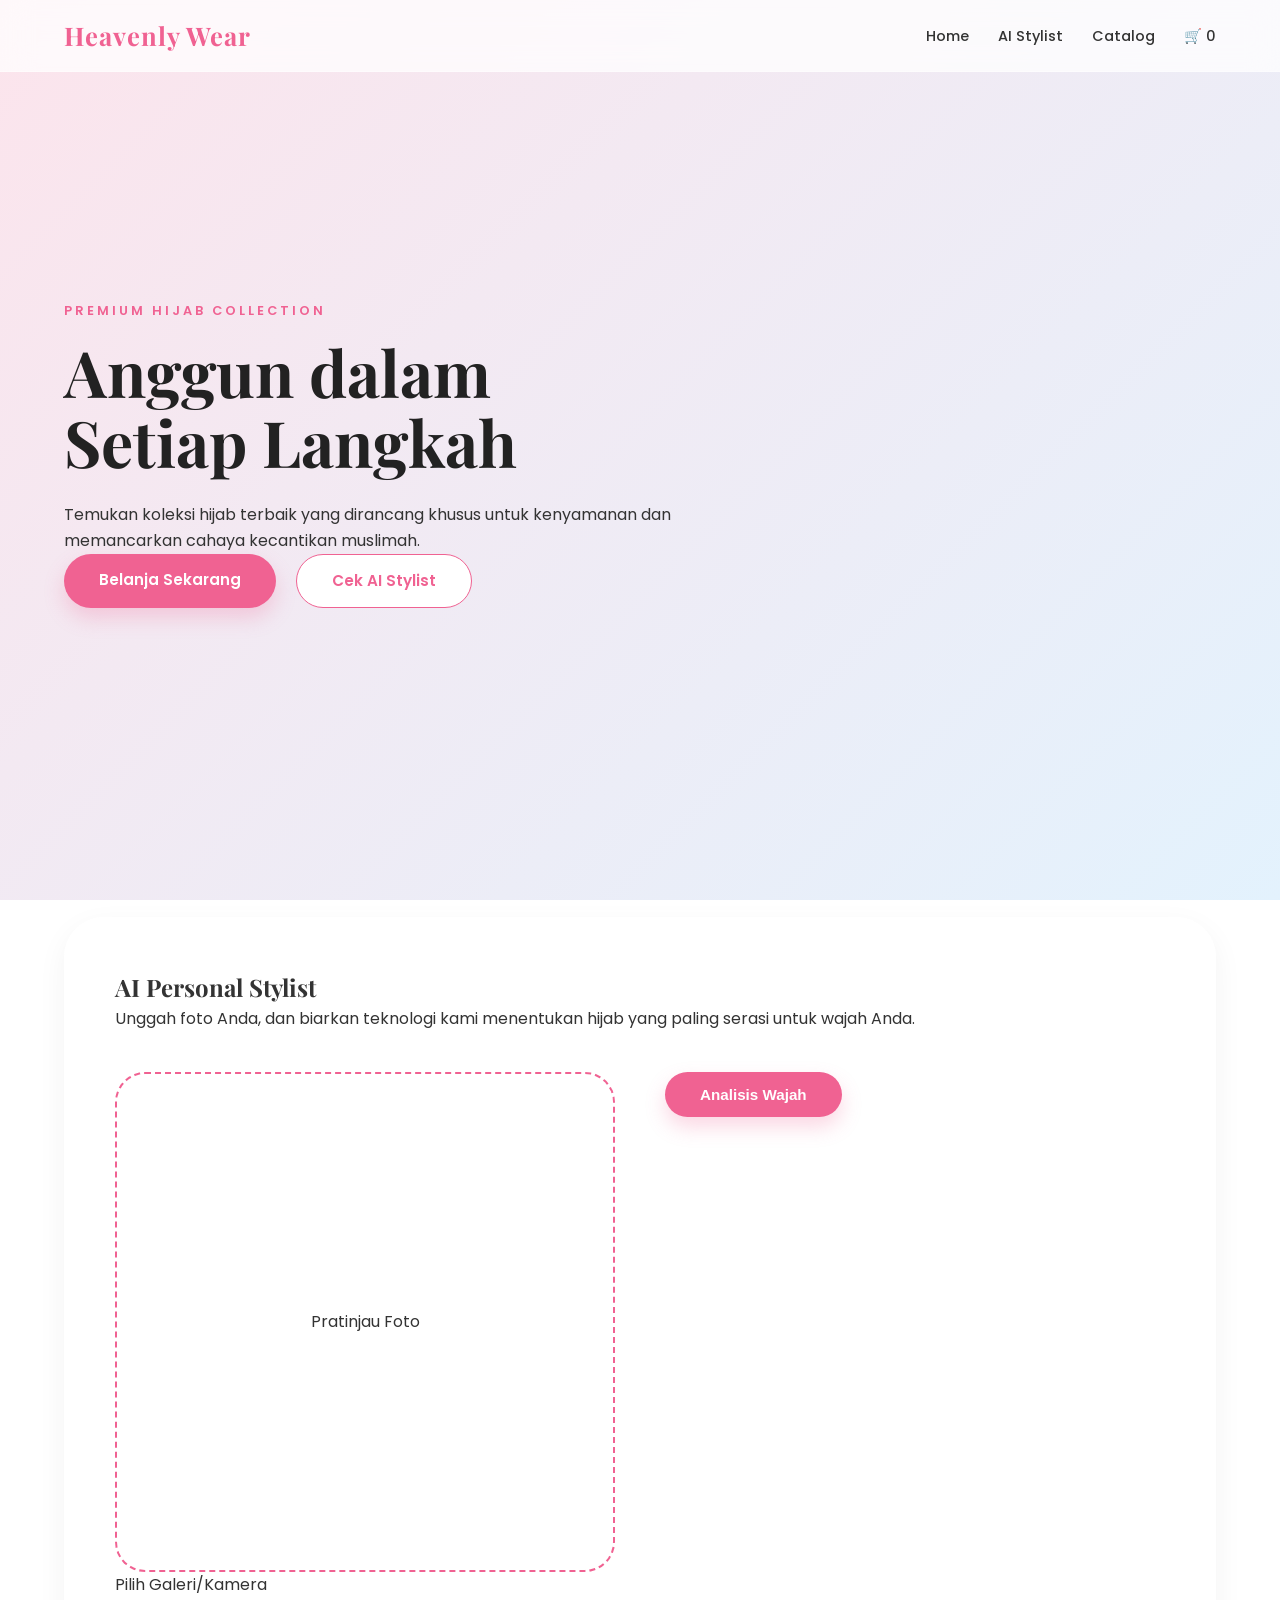
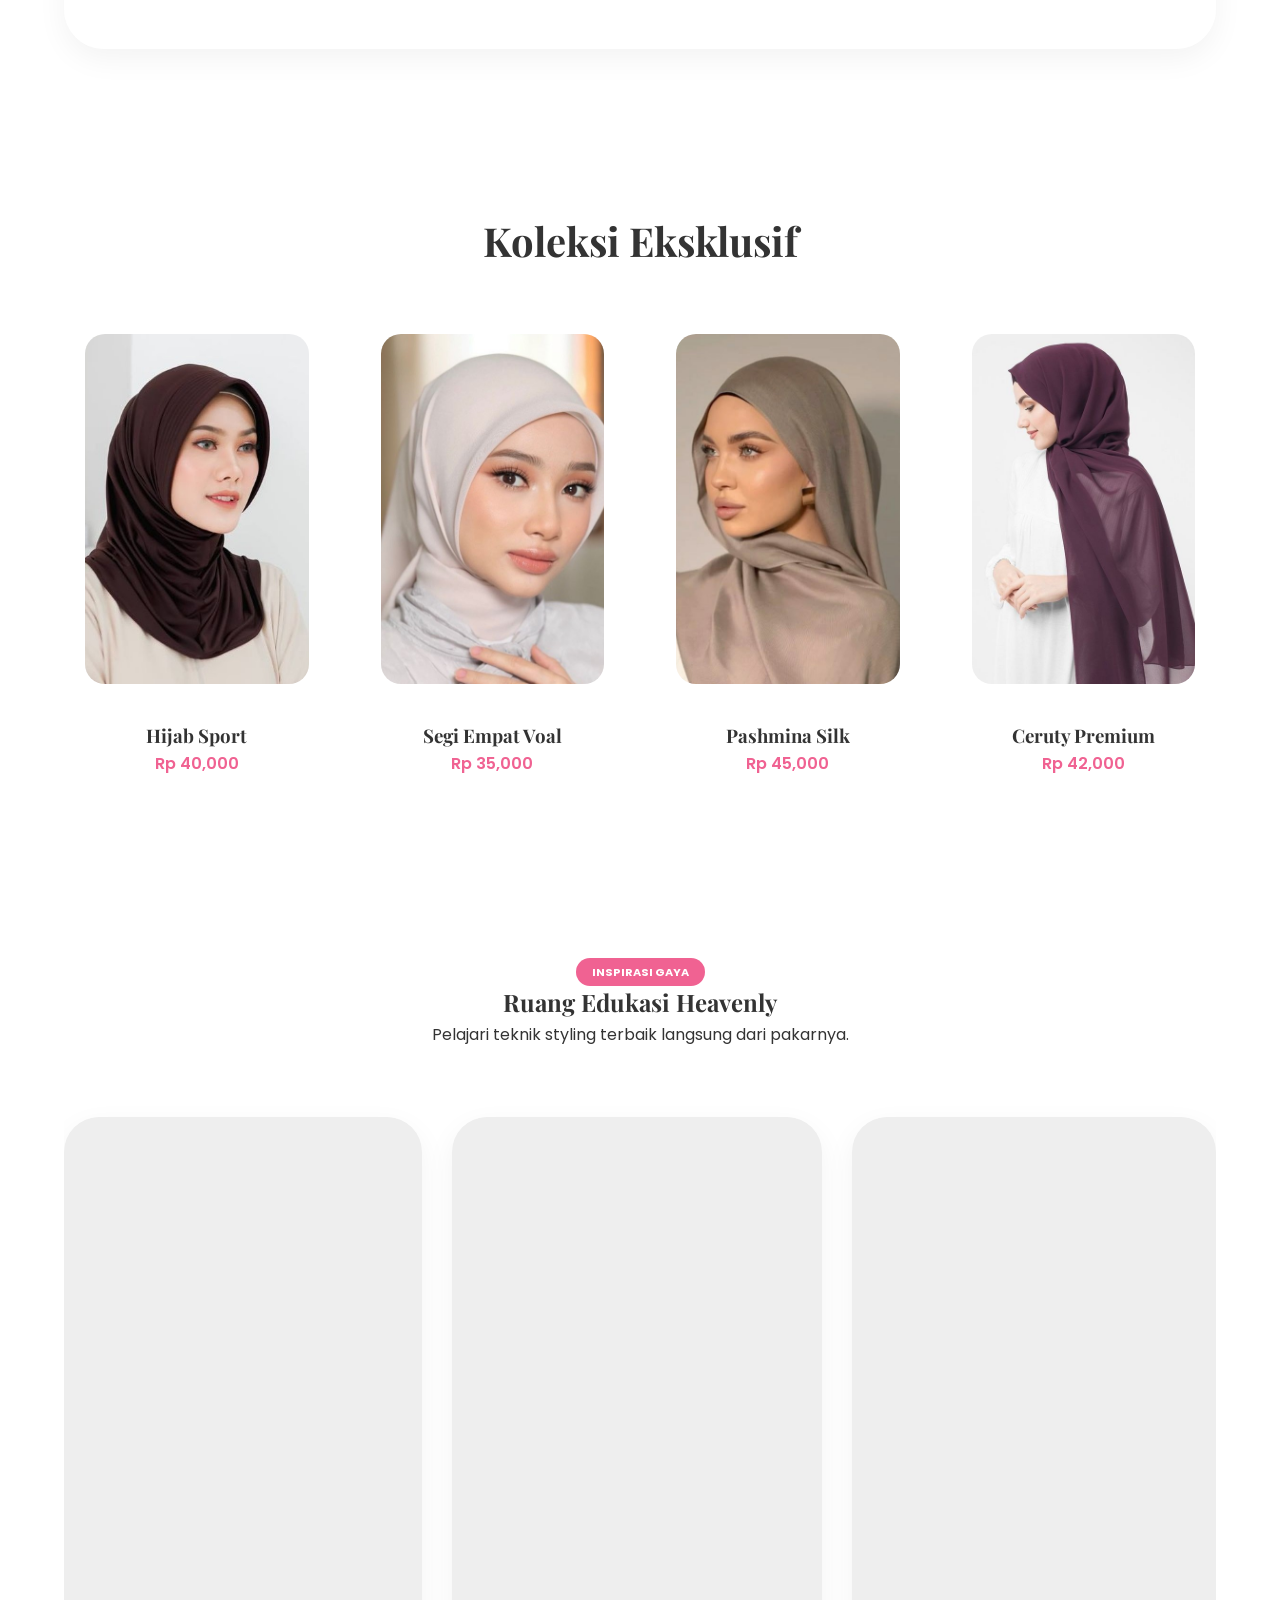
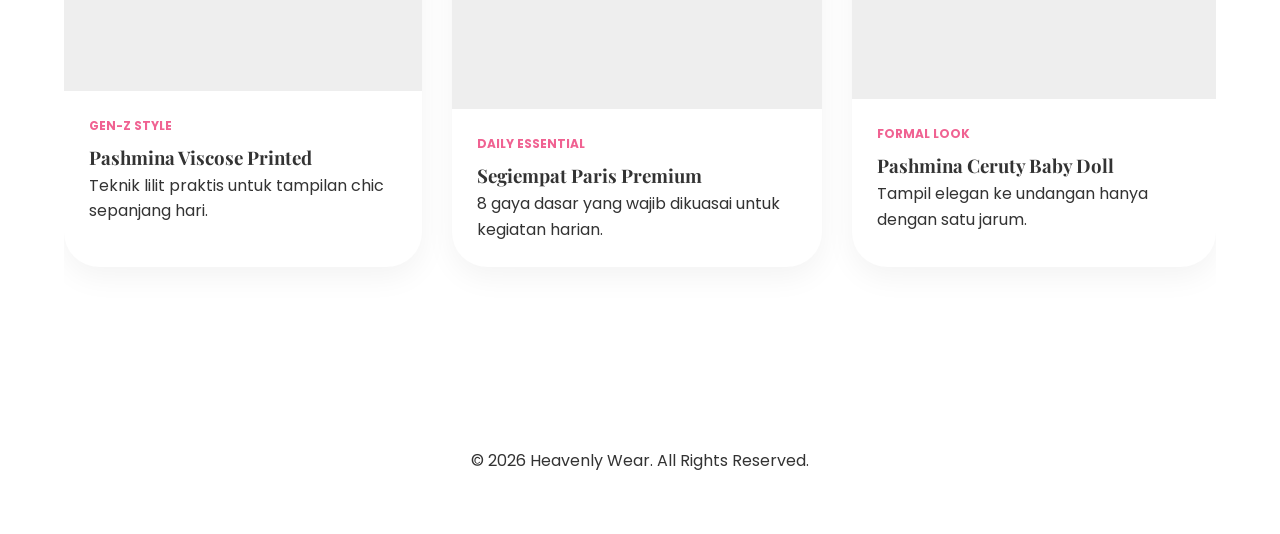
<file: index.html>
<!DOCTYPE html>
<html lang="id">
<head>
    <meta charset="UTF-8">
    <meta name="viewport" content="width=device-width, initial-scale=1.0, maximum-scale=1.0">
    <title>Heavenly Wear | Luxury Modest Fashion</title>
    <link href="https://fonts.googleapis.com/css2?family=Playfair+Display:wght@700&family=Poppins:wght@300;400;500;600&display=swap" rel="stylesheet">
    <link rel="stylesheet" href="style.css">
</head>
<body>

    <nav class="navbar">
        <div class="container nav-wrapper">
            <div class="logo">Heavenly Wear</div>
            <div class="nav-links" id="navLinks">
                <a href="#home">Home</a>
                <a href="#analysis">AI Stylist</a>
                <a href="#catalog">Catalog</a>
                <a href="cart.html" class="cart-link">
                    <span>🛒</span>
                    <span id="cart-count" class="cart-badge">0</span>
                </a>
            </div>
            <div class="mobile-menu" onclick="toggleMenu()">
                <span></span><span></span><span></span>
            </div>
        </div>
    </nav>

    <header id="home" class="hero">
        <div class="container hero-grid">
            <div class="hero-text">
                <span class="tagline">Premium Hijab Collection</span>
                <h1>Anggun dalam <br>Setiap Langkah</h1>
                <p>Temukan koleksi hijab terbaik yang dirancang khusus untuk kenyamanan dan memancarkan cahaya kecantikan muslimah.</p>
                <div class="hero-btns">
                    <a href="#catalog" class="btn primary">Belanja Sekarang</a>
                    <a href="#analysis" class="btn secondary">Cek AI Stylist</a>
                </div>
            </div>
            <div class="hero-img-box">
                <div class="hero-circle"></div>
            </div>
        </div>
    </header>

    <section id="analysis" class="section">
        <div class="container">
            <div class="ai-card">
                <div class="ai-info">
                    <h2>AI Personal Stylist</h2>
                    <p>Unggah foto Anda, dan biarkan teknologi kami menentukan hijab yang paling serasi untuk wajah Anda.</p>
                </div>
                <div class="ai-content-grid">
                    <div class="upload-area">
                        <div id="photoPreview" class="preview-square">
                            <span>Pratinjau Foto</span>
                        </div>
                        <label for="faceInput" class="btn-outline">Pilih Galeri/Kamera</label>
                        <input type="file" id="faceInput" accept="image/*" capture="user" hidden>
                    </div>
                    <div class="result-area">
                        <button class="btn primary full-width" onclick="startAIAnalysis()">Analisis Wajah</button>
                        <div id="aiLoader" class="loader" style="display:none">Memindai wajah...</div>
                        <div id="aiResult" class="res-card" style="display:none">
                            <div class="res-row"><span>Bentuk:</span> <strong id="faceShape">-</strong></div>
                            <div class="res-row"><span>Tone:</span> <strong id="skinUndertone">-</strong></div>
                            <p id="aiSuggestion" class="res-text"></p>
                        </div>
                    </div>
                </div>
            </div>
        </div>
    </section>

    <section id="catalog" class="section">
        <div class="container">
            <h2 class="title-center">Koleksi Eksklusif</h2>
            <div id="productGrid" class="catalog-grid"></div>
        </div>
    </section>

    <section id="tutorials" class="section tutorial-gallery">
        <div class="container">
            <div class="gallery-header">
                <span class="badge">Inspirasi Gaya</span>
                <h2>Ruang Edukasi Heavenly</h2>
                <p>Pelajari teknik styling terbaik langsung dari pakarnya.</p>
            </div>
    
            <div class="tutorial-slider">
                <div class="tuto-card">
                    <div class="video-container">
                        <iframe src="https://www.youtube.com/embed/H2ev9kX3CYA" title="Pashmina Viscose" frameborder="0" allowfullscreen></iframe>
                    </div>
                    <div class="tuto-detail">
                        <span class="tuto-tag">Gen-Z Style</span>
                        <h3>Pashmina Viscose Printed</h3>
                        <p>Teknik lilit praktis untuk tampilan chic sepanjang hari.</p>
                    </div>
                </div>
    
                <div class="tuto-card">
                    <div class="video-container">
                        <iframe src="https://www.youtube.com/embed/-SkMvc0muLY" title="Segiempat Paris" frameborder="0" allowfullscreen></iframe>
                    </div>
                    <div class="tuto-detail">
                        <span class="tuto-tag">Daily Essential</span>
                        <h3>Segiempat Paris Premium</h3>
                        <p>8 gaya dasar yang wajib dikuasai untuk kegiatan harian.</p>
                    </div>
                </div>
    
                <div class="tuto-card">
                    <div class="video-container">
                        <iframe src="https://www.youtube.com/embed/WzKlSFJDISA" title="Pashmina Ceruty" frameborder="0" allowfullscreen></iframe>
                    </div>
                    <div class="tuto-detail">
                        <span class="tuto-tag">Formal Look</span>
                        <h3>Pashmina Ceruty Baby Doll</h3>
                        <p>Tampil elegan ke undangan hanya dengan satu jarum.</p>
                    </div>
                </div>
            </div>
        </div>
    </section>

    <footer class="footer">
        <div class="container">
            <p>&copy; 2026 Heavenly Wear. All Rights Reserved.</p>
        </div>
    </footer>

    <script src="script.js"></script>
</body>
</html>
</file>
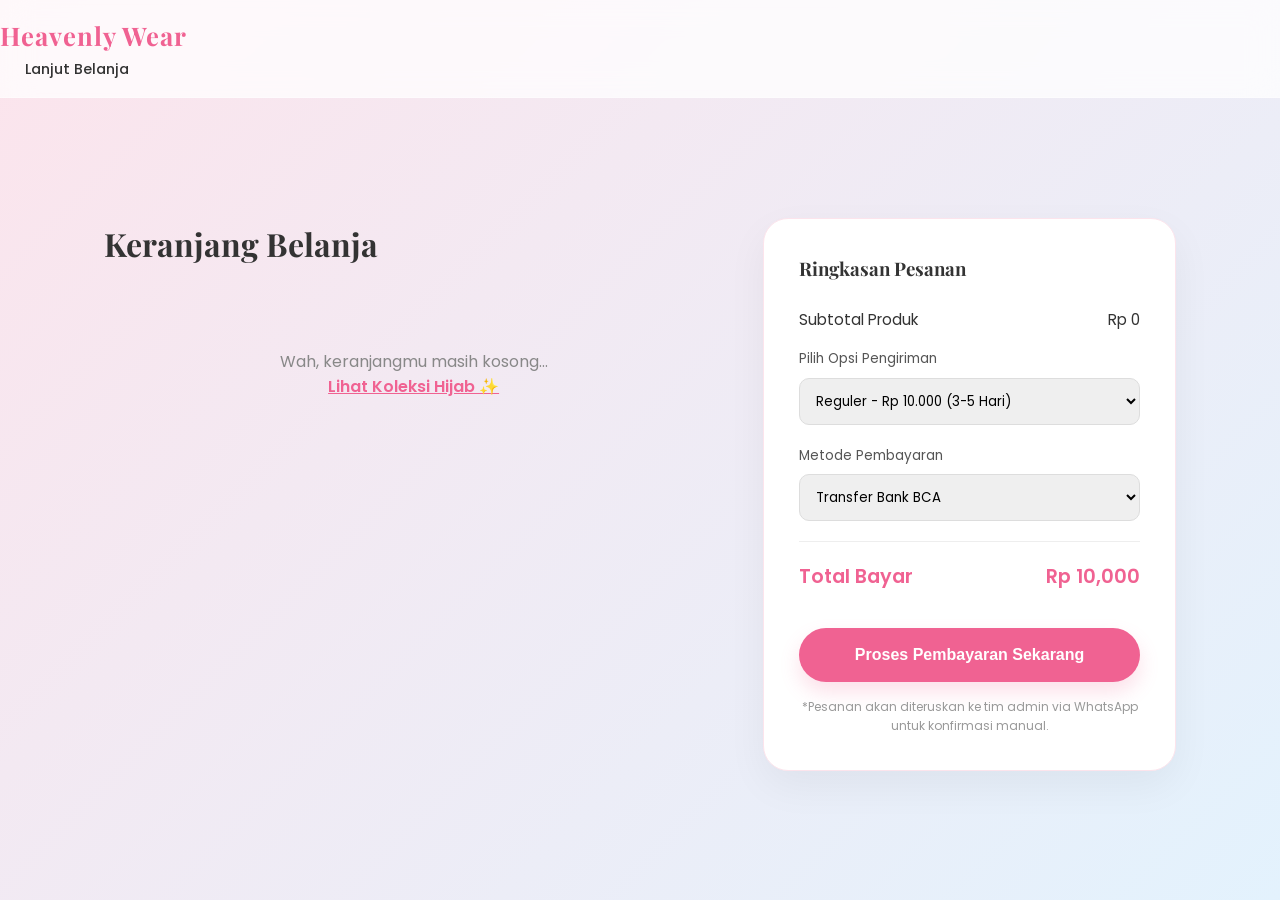
<file: cart.html>
<!DOCTYPE html>
<html lang="id">
<head>
    <meta charset="UTF-8">
    <meta name="viewport" content="width=device-width, initial-scale=1.0">
    <title>Keranjang Belanja | Heavenly Wear</title>
    <link rel="stylesheet" href="style.css">
    <link href="https://fonts.googleapis.com/css2?family=Playfair+Display:wght@700&family=Poppins:wght@300;400;600&display=swap" rel="stylesheet">
    <style>
        body { background-color: #fcfcfc; }
        .cart-container { padding: 120px 5% 50px; display: grid; grid-template-columns: 1.5fr 1fr; gap: 40px; max-width: 1200px; margin: 0 auto; }
        
        /* List Produk */
        .cart-items-section h2 { font-family: 'Playfair Display', serif; margin-bottom: 30px; font-size: 2rem; }
        .cart-card { 
            display: flex; align-items: center; background: white; padding: 20px; 
            border-radius: 20px; margin-bottom: 20px; box-shadow: 0 10px 25px rgba(0,0,0,0.03);
            transition: 0.3s; border: 1px solid #f0f0f0;
        }
        .cart-card img { width: 100px; height: 120px; object-fit: cover; border-radius: 12px; margin-right: 20px; }
        .cart-details { flex: 1; }
        .cart-details h4 { font-size: 1.1rem; margin-bottom: 5px; color: #333; }
        .cart-details p { font-size: 0.9rem; color: #888; margin-bottom: 10px; }
        
        /* Kontrol Jumlah */
        .qty-controls { display: flex; align-items: center; gap: 15px; background: #f9f9f9; width: fit-content; padding: 5px 15px; border-radius: 25px; }
        .qty-btn { border: none; background: none; font-size: 1.2rem; cursor: pointer; color: var(--dark-pink); font-weight: bold; }
        
        .remove-item { color: #ff4d4d; cursor: pointer; font-size: 0.85rem; margin-top: 10px; display: inline-block; text-decoration: underline; }

        /* Ringkasan Pesanan */
        .summary-card { 
            background: white; padding: 35px; border-radius: 25px; height: fit-content; 
            box-shadow: 0 15px 40px rgba(0,0,0,0.05); border: 1px solid var(--pink);
            position: sticky; top: 120px;
        }
        .summary-card h3 { font-family: 'Playfair Display', serif; margin-bottom: 25px; }
        .summary-line { display: flex; justify-content: space-between; margin-bottom: 15px; font-size: 0.95rem; }
        .total-line { border-top: 1px solid #eee; padding-top: 20px; margin-top: 20px; font-weight: 600; font-size: 1.2rem; color: var(--dark-pink); }
        
        .form-group { margin-bottom: 20px; }
        .form-group label { display: block; font-size: 0.85rem; margin-bottom: 8px; color: #555; }
        .form-group select { width: 100%; padding: 12px; border-radius: 10px; border: 1px solid #ddd; font-family: 'Poppins'; }

        .btn-checkout { 
            width: 100%; padding: 18px; border-radius: 35px; border: none; 
            background: var(--dark-pink); color: white; font-weight: 600; 
            font-size: 1rem; cursor: pointer; margin-top: 20px; box-shadow: 0 10px 20px rgba(240, 98, 146, 0.2);
            transition: 0.3s;
        }
        .btn-checkout:hover { transform: translateY(-3px); box-shadow: 0 15px 25px rgba(240, 98, 146, 0.3); }

        @media (max-width: 900px) {
            .cart-container { grid-template-columns: 1fr; padding-top: 100px; }
        }
    </style>
</head>
<body>

    <nav class="navbar">
        <div class="logo" onclick="location.href='index.html'" style="cursor:pointer">Heavenly Wear</div>
        <div class="nav-links">
            <a href="index.html#catalog">Lanjut Belanja</a>
        </div>
    </nav>

    <div class="cart-container">
        <div class="cart-items-section">
            <h2>Keranjang Belanja</h2>
            <div id="cartContent">
                </div>
        </div>

        <div class="summary-card">
            <h3>Ringkasan Pesanan</h3>
            
            <div class="summary-line">
                <span>Subtotal Produk</span>
                <span id="subtotalText">Rp 0</span>
            </div>

            <div class="form-group">
                <label>Pilih Opsi Pengiriman</label>
                <select id="shippingOption" onchange="updateTotal()">
                    <option value="10000">Reguler - Rp 10.000 (3-5 Hari)</option>
                    <option value="25000">Kilat - Rp 25.000 (1-2 Hari)</option>
                    <option value="0">Ambil Di Toko - Rp 0</option>
                </select>
            </div>

            <div class="form-group">
                <label>Metode Pembayaran</label>
                <select id="paymentMethod">
                    <option>Transfer Bank BCA</option>
                    <option>Mandiri Virtual Account</option>
                    <option>ShopeePay / GoPay / Qris</option>
                    <option>COD (Bayar di Tempat)</option>
                </select>
            </div>

            <div class="summary-line total-line">
                <span>Total Bayar</span>
                <span id="grandTotalText">Rp 0</span>
            </div>

            <button class="btn-checkout" onclick="confirmPayment()">Proses Pembayaran Sekarang</button>
            <p style="font-size: 0.75rem; color: #999; text-align: center; margin-top: 15px;">
                *Pesanan akan diteruskan ke tim admin via WhatsApp untuk konfirmasi manual.
            </p>
        </div>
    </div>

    <script>
        // Fungsi untuk me-load data keranjang
        function loadCart() {
            const cart = JSON.parse(localStorage.getItem('heavenlyCart')) || [];
            const container = document.getElementById('cartContent');
            let subtotal = 0;

            if (cart.length === 0) {
                container.innerHTML = `
                    <div style="text-align:center; padding: 50px;">
                        <p style="color:#888;">Wah, keranjangmu masih kosong...</p>
                        <a href="index.html#catalog" style="color:var(--dark-pink); font-weight:600;">Lihat Koleksi Hijab ✨</a>
                    </div>`;
                document.getElementById('subtotalText').innerText = "Rp 0";
                updateTotal();
                return;
            }

            container.innerHTML = cart.map((item, index) => {
                const totalItemPrice = item.price * item.qty;
                subtotal += totalItemPrice;
                return `
                    <div class="cart-card">
                        <img src="${item.img}" alt="${item.name}">
                        <div class="cart-details">
                            <h4>${item.name}</h4>
                            <p>Varian Warna: <strong>${item.color}</strong></p>
                            <p style="color:var(--dark-pink); font-weight:600;">Rp ${item.price.toLocaleString()}</p>
                            <div class="qty-controls">
                                <button class="qty-btn" onclick="changeQty(${index}, -1)">-</button>
                                <span>${item.qty}</span>
                                <button class="qty-btn" onclick="changeQty(${index}, 1)">+</button>
                            </div>
                            <span class="remove-item" onclick="removeItem(${index})">Hapus Produk</span>
                        </div>
                        <div style="font-weight:600;">Rp ${totalItemPrice.toLocaleString()}</div>
                    </div>
                `;
            }).join('');

            document.getElementById('subtotalText').innerText = `Rp ${subtotal.toLocaleString()}`;
            localStorage.setItem('cartSubtotal', subtotal);
            updateTotal();
        }

        // Fungsi mengubah jumlah (qty)
        function changeQty(index, delta) {
            let cart = JSON.parse(localStorage.getItem('heavenlyCart'));
            cart[index].qty = parseInt(cart[index].qty) + delta;
            
            if (cart[index].qty < 1) cart[index].qty = 1;
            
            localStorage.setItem('heavenlyCart', JSON.stringify(cart));
            loadCart();
        }

        // Fungsi hapus item
        function removeItem(index) {
            if (confirm("Hapus hijab cantik ini dari keranjang?")) {
                let cart = JSON.parse(localStorage.getItem('heavenlyCart'));
                cart.splice(index, 1);
                localStorage.setItem('heavenlyCart', JSON.stringify(cart));
                loadCart();
                // Update badge di navbar jika ada
                if (window.opener) window.opener.updateCartUI();
            }
        }

        // Update Total Akhir
        function updateTotal() {
            const subtotal = parseInt(localStorage.getItem('cartSubtotal')) || 0;
            const shipping = parseInt(document.getElementById('shippingOption').value);
            const total = subtotal + shipping;
            document.getElementById('grandTotalText').innerText = `Rp ${total.toLocaleString()}`;
        }

        // Konfirmasi Pembelian
        function confirmPayment() {
            const cart = JSON.parse(localStorage.getItem('heavenlyCart')) || [];
            if (cart.length === 0) return alert("Keranjang Anda kosong!");

            const isConfirmed = confirm("Konfirmasi Pesanan?\n\nKami akan mengarahkan Anda ke WhatsApp Admin untuk rincian pembayaran akhir.");
            
            if (isConfirmed) {
                const total = document.getElementById('grandTotalText').innerText;
                const payment = document.getElementById('paymentMethod').value;
                
                // Membuat pesan otomatis untuk WA
                let message = `Halo Heavenly Wear, saya ingin order:\n`;
                cart.forEach(item => {
                    message += `- ${item.name} (${item.color}) x${item.qty}\n`;
                });
                message += `\nMetode: ${payment}\nTotal: ${total}\n\nMohon rincian rekeningnya ya Min! ✨`;
                
                // Clear cart setelah checkout (Opsional, biasanya setelah bayar, tapi untuk web statis dilakukan di sini)
                // localStorage.removeItem('heavenlyCart'); 
                
                window.location.href = `https://wa.me/628123456789?text=${encodeURIComponent(message)}`;
            }
        }

        // Jalankan saat load
        window.onload = loadCart;
    </script>
</body>
</html>
</file>
<file: style.css>
/* HEAVENLY WEAR - PREMIUM STYLE GUIDE
   Colors: Rose Quartz (#FCE4EC), Serenity Blue (#E3F2FD), Deep Pink (#F06292)
   Design: Glassmorphism & Responsive Mobile-First
*/

:root {
    --pink: #FCE4EC;
    --dark-pink: #F06292;
    --blue: #E3F2FD;
    --deep-blue: #1E88E5;
    --white-glass: rgba(255, 255, 255, 0.75);
    --text-main: #333333;
    --text-muted: #666666;
    --shadow-soft: 0 10px 30px rgba(0, 0, 0, 0.05);
}

/* 1. RESET & BASE STYLES */
* {
    margin: 0;
    padding: 0;
    box-sizing: border-box;
}

html {
    scroll-behavior: smooth;
}

body {
    font-family: 'Poppins', sans-serif;
    color: var(--text-main);
    background: linear-gradient(135deg, var(--pink) 0%, var(--blue) 100%);
    background-attachment: fixed;
    line-height: 1.6;
    overflow-x: hidden;
}

h1, h2, h3, .logo {
    font-family: 'Playfair Display', serif;
}

.container {
    width: 90%;
    max-width: 1200px;
    margin: 0 auto;
}

.section {
    padding: 80px 0;
}

/* 2. NAVIGATION (GLASSMORPHISM) */
.navbar {
    position: sticky;
    top: 0;
    z-index: 2000;
    background: var(--white-glass);
    backdrop-filter: blur(15px);
    -webkit-backdrop-filter: blur(15px);
    border-bottom: 1px solid rgba(255, 255, 255, 0.3);
    padding: 15px 0;
}

.nav-wrapper {
    display: flex;
    justify-content: space-between;
    align-items: center;
}

.logo {
    font-size: 1.6rem;
    font-weight: 700;
    color: var(--dark-pink);
    letter-spacing: 1px;
}

.nav-links a {
    text-decoration: none;
    color: var(--text-main);
    margin-left: 25px;
    font-weight: 500;
    font-size: 0.9rem;
    transition: 0.3s;
}

.nav-links a:hover {
    color: var(--dark-pink);
}

/* 3. HERO SECTION */
.hero {
    min-height: 85vh;
    display: flex;
    align-items: center;
    padding: 60px 0;
}

.hero-grid {
    display: grid;
    grid-template-columns: 1.2fr 0.8fr;
    gap: 40px;
    align-items: center;
}

.tagline {
    color: var(--dark-pink);
    font-weight: 600;
    letter-spacing: 3px;
    text-transform: uppercase;
    font-size: 0.8rem;
    display: block;
    margin-bottom: 15px;
}

.hero-text h1 {
    font-size: 4rem;
    line-height: 1.1;
    margin-bottom: 25px;
    color: #222;
}

.hero-btns {
    display: flex;
    gap: 20px;
}

/* 4. BUTTONS */
.btn {
    padding: 14px 35px;
    border-radius: 50px;
    text-decoration: none;
    font-weight: 600;
    transition: 0.4s;
    display: inline-block;
    border: none;
    cursor: pointer;
    font-size: 0.95rem;
}

.btn.primary {
    background: var(--dark-pink);
    color: white;
    box-shadow: 0 10px 20px rgba(240, 98, 146, 0.25);
}

.btn.primary:hover {
    transform: translateY(-3px);
    box-shadow: 0 15px 30px rgba(240, 98, 146, 0.4);
}

.btn.secondary {
    background: white;
    color: var(--dark-pink);
    border: 1px solid var(--dark-pink);
}

.btn.secondary:hover {
    background: var(--dark-pink);
    color: white;
}

/* 5. AI STYLIST SECTION */
.ai-card {
    background: rgba(255, 255, 255, 0.6);
    backdrop-filter: blur(10px);
    border-radius: 40px;
    padding: 50px;
    border: 1px solid rgba(255, 255, 255, 0.5);
    box-shadow: var(--shadow-soft);
}

.ai-content-grid {
    display: grid;
    grid-template-columns: 1fr 1fr;
    gap: 50px;
    margin-top: 40px;
}

.preview-square {
    width: 100%;
    aspect-ratio: 1/1;
    background: #fff;
    border-radius: 30px;
    border: 2px dashed var(--dark-pink);
    display: flex;
    align-items: center;
    justify-content: center;
    overflow: hidden;
}

/* 6. CATALOG GRID */
.title-center {
    text-align: center;
    font-size: 2.5rem;
    margin-bottom: 40px;
}

.catalog-grid {
    display: grid;
    grid-template-columns: repeat(auto-fill, minmax(250px, 1fr));
    gap: 30px;
}

.product-card {
    background: var(--white-glass);
    border-radius: 30px;
    padding: 20px;
    transition: 0.4s;
    border: 1px solid rgba(255, 255, 255, 0.3);
    text-align: center;
}

.product-card:hover {
    transform: translateY(-10px);
    background: white;
    box-shadow: 0 20px 40px rgba(0,0,0,0.05);
}

.product-card img {
    width: 100%;
    height: 350px;
    object-fit: cover;
    border-radius: 20px;
    margin-bottom: 20px;
}

/* 7. TUTORIAL GALLERY (IMPROVED) */
.tutorial-gallery {
    background: rgba(255, 255, 255, 0.3);
}

.gallery-header {
    text-align: center;
    margin-bottom: 50px;
}

.badge {
    background: var(--dark-pink);
    color: white;
    padding: 6px 16px;
    border-radius: 50px;
    font-size: 0.7rem;
    font-weight: 700;
    text-transform: uppercase;
}

.tutorial-slider {
    display: flex;
    overflow-x: auto;
    gap: 30px;
    padding: 20px 0 40px;
    scrollbar-width: none; /* Firefox */
}

.tutorial-slider::-webkit-scrollbar { display: none; }

.tuto-card {
    min-width: 320px;
    background: white;
    border-radius: 35px;
    overflow: hidden;
    box-shadow: var(--shadow-soft);
    transition: 0.4s;
}

.video-container {
    position: relative;
    padding-bottom: 160%; /* Rasio portrait elegan */
    height: 0;
    background: #eee;
}

.video-container iframe {
    position: absolute;
    top: 0; left: 0; width: 100%; height: 100%;
}

.tuto-detail {
    padding: 25px;
}

.tuto-tag {
    color: var(--dark-pink);
    font-weight: 700;
    font-size: 0.75rem;
    text-transform: uppercase;
    display: block;
    margin-bottom: 8px;
}

/* 8. MOBILE RESPONSIVE */
.mobile-menu {
    display: none;
    flex-direction: column;
    gap: 6px;
    cursor: pointer;
}

.mobile-menu span {
    width: 28px;
    height: 3px;
    background: var(--dark-pink);
    border-radius: 2px;
}

@media (max-width: 992px) {
    .hero-grid { grid-template-columns: 1fr; text-align: center; }
    .hero-text h1 { font-size: 2.8rem; }
    .hero-btns { justify-content: center; }
    .ai-content-grid { grid-template-columns: 1fr; }
}

@media (max-width: 768px) {
    .nav-links {
        display: none;
        position: absolute;
        top: 100%;
        left: 0;
        width: 100%;
        background: white;
        flex-direction: column;
        padding: 20px;
        text-align: center;
        box-shadow: 0 10px 20px rgba(0,0,0,0.05);
    }
    
    .nav-links.active { display: flex; }
    .nav-links a { margin: 15px 0; font-size: 1.1rem; }
    .mobile-menu { display: flex; }
    
    .tuto-card { min-width: 280px; }
}

/* 9. FOOTER */
.footer {
    padding: 60px 0;
    background: var(--white-glass);
    text-align: center;
    border-top: 1px solid rgba(255, 255, 255, 0.5);
}
</file>
